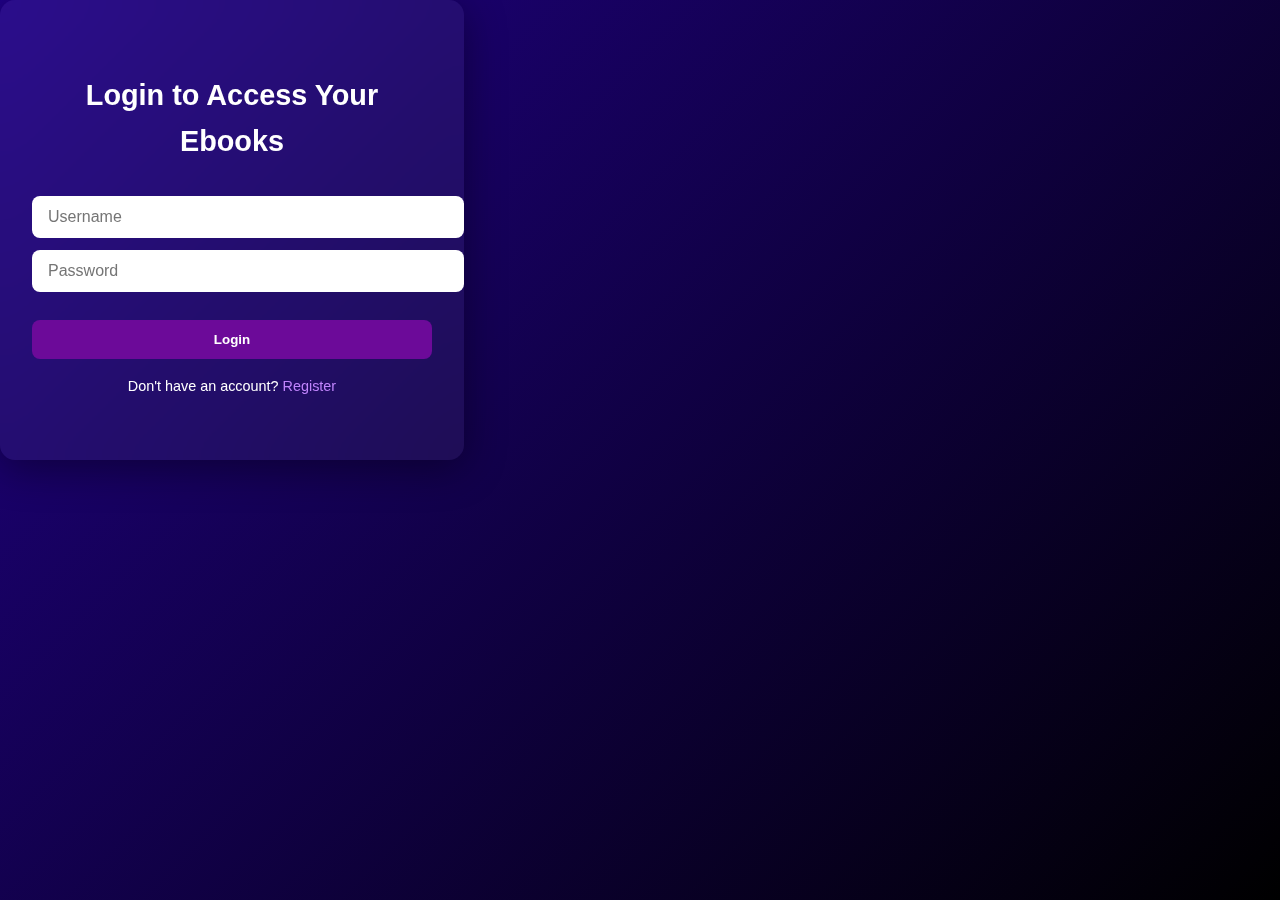
<file: login.html>
<!DOCTYPE html>
<html lang="en">

<head>
  <meta charset="UTF-8" />
  <meta name="viewport" content="width=device-width, initial-scale=1.0" />
  <title>Login - Quantum Ebook Series</title>
  <link rel="stylesheet" href="style.css" />
</head>

<body class="login-body">
  <div class="login-container">
    <h2>Login to Access Your Ebooks</h2>
    <form id="loginForm">
      <input type="text" name="username" placeholder="Username" required />
      <input type="password" name="password" placeholder="Password" required />
      <button type="submit">Login</button>
    </form>
    <p style="margin-top: 1rem;">Don't have an account? <a href="register.html">Register</a></p>
  </div>

  <script>
    document.getElementById("loginForm").addEventListener("submit", function (e) {
      e.preventDefault();
      const username = e.target.username.value;
      const password = e.target.password.value;
      const storedUser = JSON.parse(localStorage.getItem(username));
      if (storedUser && storedUser.password === password) {
        localStorage.setItem("isLoggedIn", "true");
        localStorage.setItem("currentUser", username);
        window.location.href = "index.html";
      } else {
        alert("Invalid username or password.");
      }
    });
  </script>
</body>

</html>
</file>
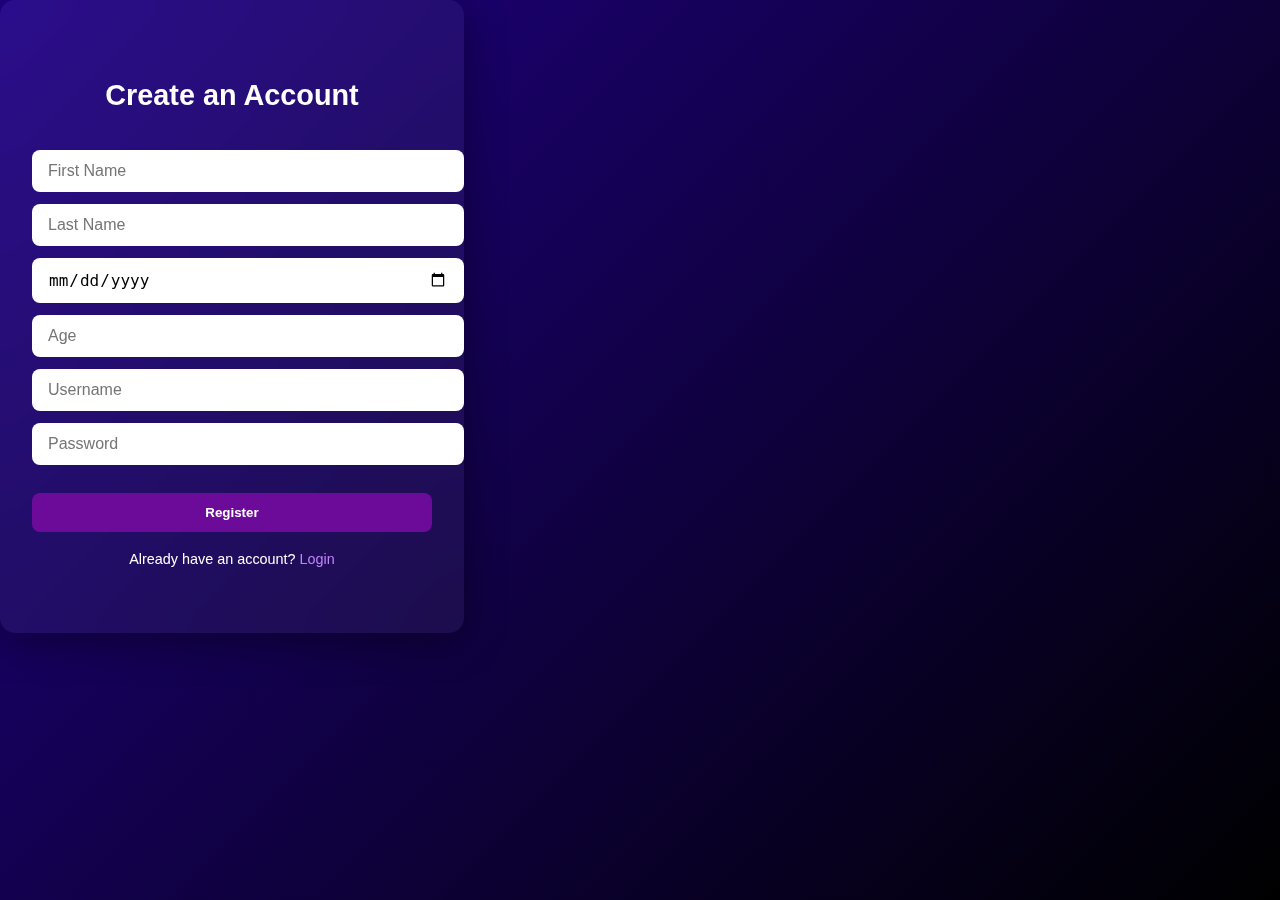
<file: register.html>
<!DOCTYPE html>
<html lang="en">

<head>
  <meta charset="UTF-8" />
  <meta name="viewport" content="width=device-width, initial-scale=1.0" />
  <title>Register - Quantum Ebook Series</title>
  <link rel="stylesheet" href="style.css" />
</head>

<body class="login-body">
  <div class="login-container">
    <h2>Create an Account</h2>
    <form id="registerForm">
      <input type="text" name="firstName" placeholder="First Name" required />
      <input type="text" name="lastName" placeholder="Last Name" required />
      <input type="date" name="dob" placeholder="Date of Birth" required />
      <input type="number" name="age" placeholder="Age" required />
      <input type="text" name="username" placeholder="Username" required />
      <input type="password" name="password" placeholder="Password" required />
      <button type="submit">Register</button>
    </form>
    <p style="margin-top: 1rem;">Already have an account? <a href="login.html">Login</a></p>
  </div>

  <script>
    document.getElementById("registerForm").addEventListener("submit", function (e) {
      e.preventDefault();
      const form = e.target;
      const user = {
        username: form.username.value,
        password: form.password.value,
        firstName: form.firstName.value,
        lastName: form.lastName.value,
        dob: form.dob.value,
        age: form.age.value,
        savedEbooks: [],
        favorites: []
      };

      if (localStorage.getItem(user.username)) {
        alert("Username already exists.");
      } else {
        localStorage.setItem(user.username, JSON.stringify(user));
        alert("Registration successful! You can now log in.");
        window.location.href = "login.html";
      }
    });
  </script>
</body>

</html>
</file>
<file: style.css>
/* === Base === */
body {
  font-family: 'Montserrat', sans-serif;
  margin: 0;
  line-height: 1.6;
  background: linear-gradient(135deg, #200186, #000000);
  background-attachment: fixed;
  color: #f9f8f8;
}

a, button {
  transition: all 0.3s ease;
}

a:focus,
button:focus {
  outline: 2px solid #fff;
  outline-offset: 2px;
}

/* === Header === */
.main-header {
  position: sticky;
  top: 0;
  z-index: 999;
  background: rgba(11, 0, 0, 0.5);
  backdrop-filter: blur(10px);
  box-shadow: 0 4px 30px rgba(0, 0, 0, 0.1);
  display: flex;
  justify-content: space-between;
  align-items: center;
  padding: 1rem 2rem;
}

.logo-wrapper {
  position: relative;
  width: 80px;
  height: 80px;
}

.site-logo {
  height: 50px;
  width: auto;
  cursor: pointer;
  transition: transform 0.3s ease;
  animation: flyAround 5s ease-in-out forwards; /* runs once, then stops */
}

.site-logo:hover {
  transform: scale(1.1);
}

@keyframes flyAround {
  0% { transform: translate(0, 0) rotate(0deg); }
  20% { transform: translate(50px, 20px) rotate(15deg); }
  50% { transform: translate(100px, -30px) rotate(-15deg); }
  80% { transform: translate(50px, -50px) rotate(10deg); }
  100% { transform: translate(0, 0) rotate(0deg); }
}

.site-title {
  font-size: 1.8rem;
  font-weight: bold;
  color: white;
}

.main-nav {
  display: flex;
  gap: 30px;
}

.main-nav a {
  color: white;
  text-decoration: none;
  font-weight: bold;
  position: relative;
}

.main-nav a::after {
  content: "";
  position: absolute;
  width: 0%;
  height: 2px;
  bottom: -2px;
  left: 0;
  background-color: #ccc;
  transition: width 0.3s ease;
}

.main-nav a:hover::after {
  width: 100%;
}

.main-nav a:hover {
  color: #ccc;
}

/* === User Dropdown === */
.user-dropdown {
  position: relative;
}

.user-icon {
  background: #ffffff33;
  color: white;
  padding: 0.5rem 1rem;
  border-radius: 25px;
  cursor: pointer;
  font-weight: bold;
}

.user-icon:hover {
  background: #ffffff55;
}

.dropdown-menu {
  display: none;
  position: absolute;
  top: 100%;
  right: 0;
  margin-top: 0.5rem;
  background: #200186;
  color: #000000;
  border-radius: 8px;
  box-shadow: 0 10px 20px rgba(0, 0, 0, 0.3);
  min-width: 180px;
  z-index: 1000;
}

.dropdown-menu.active {
  display: block;
}

.dropdown-section {
  padding: 0.75rem;
  border-bottom: 1px solid #eee;
}

.dropdown-section:last-child {
  border-bottom: 3px solid #200186;
}

.dropdown-section button {
  background: #050409;
  color: white;
  width: 100%;
  border: 3px solid transparent;
  padding: 0.5rem;
  border-radius: 5px;
  font-weight: bold;
  cursor: pointer;
}

/* === Hero === */
.hero-landing {
  background-image: url('quantum-background.jpg');
  background-attachment: fixed;
  background-size: cover;
  background-position: center;
  padding: 8rem 2rem;
  text-align: center;
  height: 100vh;
  display: flex;
  flex-direction: column;
  justify-content: center;
}

.hero-title {
  font-size: 3.5rem;
  margin-bottom: 2rem;
  font-weight: 700;
  animation: fadeInZoom 1.5s ease-out forwards;
  opacity: 0;
}

@keyframes fadeInZoom {
  0% { opacity: 0; transform: scale(0.8); }
  100% { opacity: 1; transform: scale(1); }
}

.hero-buttons {
  display: flex;
  gap: 20px;
  justify-content: center;
  flex-wrap: wrap;
}

.hero-button {
  padding: 1rem 2rem;
  font-size: 1.1rem;
  font-weight: bold;
  border: none;
  cursor: pointer;
  background: #290fee;
  color: #fff;
  border-radius: 5px;
  box-shadow: 0 4px 15px rgba(0, 0, 0, 0.1);
}

.hero-button:hover {
  transform: scale(1.05);
  box-shadow: 0 0 40px rgba(131, 9, 224, 0.2);
}

/* === Ebook Grid === */
.ebook-grid {
  display: flex;
  flex-wrap: wrap;
  gap: 60px;
  justify-content: center;
}

.ebook {
  background: #200186;
  padding: 1rem;
  border-radius: 10px;
  max-width: 250px;
  box-shadow: 0 2px 5px rgba(0,0,0,0.1);
  text-align: center;
  transition: transform 0.3s ease, box-shadow 0.3s ease;
}

.ebook:hover {
  transform: translateY(-5px);
  box-shadow: 0 10px 20px rgba(0,0,0,0.3);
}

.ebook img {
  width: 100%;
  border-radius: 4px;
}

/* === Saved Ebooks === */
.ebook-card {
  position: relative;
  width: 150px;
  border-radius: 8px;
  overflow: hidden;
  transition: transform 0.3s ease, box-shadow 0.3s ease;
}

.ebook-card img {
  width: 100%;
  display: block;
  border-radius: 8px;
}

.ebook-card:hover {
  transform: translateY(-5px) scale(1.03);
  box-shadow: 0 10px 20px rgba(0,0,0,0.2);
}

.ebook-card::before {
  content: "";
  position: absolute;
  inset: 0;
  background: rgba(255,255,255,0.1);
  opacity: 0;
  transition: opacity 0.3s ease;
}

.ebook-card:hover::before {
  opacity: 1;
}

.heart-icon {
  position: absolute;
  top: 8px;
  right: 8px;
  font-size: 1.2rem;
  color: #e63946;
  transition: transform 0.3s ease;
}

.ebook-card:hover .heart-icon {
  transform: scale(1.2);
}

/* === Ebook Showcase Panel === */
.ebook-showcase {
  text-align: center;
  color: #fff;
  max-width: 700px;
  margin: 4rem auto;
}

.ebook-showcase h3 {
  margin-bottom: 1.5rem;
  font-size: 1.8rem;
}

.ebook-showcase .ebook-grid {
  display: grid;
  grid-template-rows: repeat(auto-fill, minmax(120px, 1fr));
  gap: 40px;
}

.ebook-showcase .ebook-card {
  cursor: default;
}

/* === Dashboard === */
.dashboard-container {
  display: flex;
  min-height: 80vh;
}

.dashboard-sidebar {
  width: 220px;
  background: rgba(0,0,0,0.2);
  padding: 2rem 1rem;
  backdrop-filter: blur(10px);
}

.dashboard-sidebar h2 {
  font-size: 1.2rem;
  margin-bottom: 2rem;
}

.dashboard-nav ul {
  list-style: none;
  padding: 0;
}

.dashboard-nav li {
  margin-bottom: 1rem;
}

.dashboard-nav a,
.dashboard-nav button {
  text-decoration: none;
  color: #ffffff;
  display: block;
  width: 100%;
  background: none;
  border: none;
  text-align: left;
  cursor: pointer;
  font-size: 1rem;
}

.dashboard-nav a:hover,
.dashboard-nav button:hover {
  background: #ffffff33;
  border-radius: 5px;
  padding-left: 10px;
}

.dashboard-main {
  flex: 1;
  padding: 2rem;
}

/* === Forms === */
form input,
form textarea {
  display: block;
  margin: 1rem auto;
  padding: 0.5rem;
  width: 80%;
  max-width: 400px;
}

form button {
  padding: 0.5rem 1rem;
  background: #6c0a99;
  color: white;
  border: none;
  cursor: pointer;
  border-radius: 5px;
}

form input:focus,
form textarea:focus {
  border: 2px solid #6c0a99;
  outline: none;
}

/* === Footer === */
footer {
  display: flex;
  justify-content: center;
  align-items: center;
  padding: 1rem 2rem;
  background: #000000;
  color: white;
}

/* === Back to Top === */
#backToTop {
  display: none;
  position: fixed;
  bottom: 40px;
  right: 30px;
  z-index: 100;
  font-size: 1.5rem;
  border: none;
  background-color: #000000;
  color: white;
  cursor: pointer;
  padding: 10px 15px;
  border-radius: 50%;
  box-shadow: 0 4px 10px rgba(0,0,0,0.3);
}

#backToTop:hover {
  transform: scale(1.1);
  box-shadow: 0 0 15px #6c0a99;
}

/* === Modals & Auth === */
.login-modal {
  display: none;
  position: fixed;
  top: 50%;
  left: 50%;
  transform: translate(-50%, -50%);
  z-index: 9999;
  background: rgba(20, 20, 20, 0.85);
  backdrop-filter: blur(15px);
  color: #fff;
  border-radius: 12px;
  padding: 2rem;
  width: 90%;
  max-width: 400px;
  text-align: center;
  box-shadow: 0 8px 40px rgba(0, 0, 0, 0.5);
}

.login-modal input {
  width: 100%;
  margin: 0.5rem 0;
  padding: 0.75rem;
  border-radius: 5px;
  border: none;
}

.login-modal button {
  width: 100%;
  margin: 0.5rem 0;
  padding: 0.75rem;
  background: #200186;
  color: #fff;
  border: none;
  border-radius: 5px;
  font-weight: bold;
  cursor: pointer;
}

.login-modal button:hover {
  background: #8e44ad;
}

.modal-backdrop {
  display: none;
  position: fixed;
  inset: 0;
  background: rgba(0,0,0,0.4);
  z-index: 9998;
}

/* === Full-page login and register === */
#login.page-section,
#register.page-section {
  display: flex;
  justify-content: center;
  align-items: center;
  min-height: 100vh;
  gap: 4rem;
}

.login-container,
.register-container {
  background: rgba(255, 255, 255, 0.05);
  backdrop-filter: blur(20px);
  padding: 3rem 2rem;
  border-radius: 15px;
  box-shadow: 0 8px 40px rgba(0,0,0,0.4);
  text-align: center;
  width: 90%;
  max-width: 400px;
}

.login-container h2,
.register-container h2 {
  color: #fff;
  margin-bottom: 2rem;
  font-size: 1.8rem;
}

.login-container form input,
.register-container form input {
  display: block;
  width: 100%;
  margin: 0.75rem 0;
  padding: 0.75rem 1rem;
  border: none;
  border-radius: 8px;
  font-size: 1rem;
}

.login-container form input:focus,
.register-container form input:focus {
  outline: 2px solid #6c0a99;
}

.login-container form button,
.register-container form button {
  width: 100%;
  padding: 0.75rem;
  background: #6c0a99;
  color: white;
  border: none;
  border-radius: 8px;
  font-weight: bold;
  cursor: pointer;
  margin-top: 1rem;
  transition: background 0.3s ease, transform 0.2s ease;
}

.login-container form button:hover,
.register-container form button:hover {
  background: #8e44ad;
  transform: scale(1.03);
}

.login-container p,
.register-container p {
  color: #fff;
  margin-top: 1rem;
  font-size: 0.9rem;
}

.login-container a,
.register-container a {
  color: #c084fc;
  text-decoration: none;
}

.login-container a:hover,
.register-container a:hover {
  text-decoration: underline;
}
</file>
